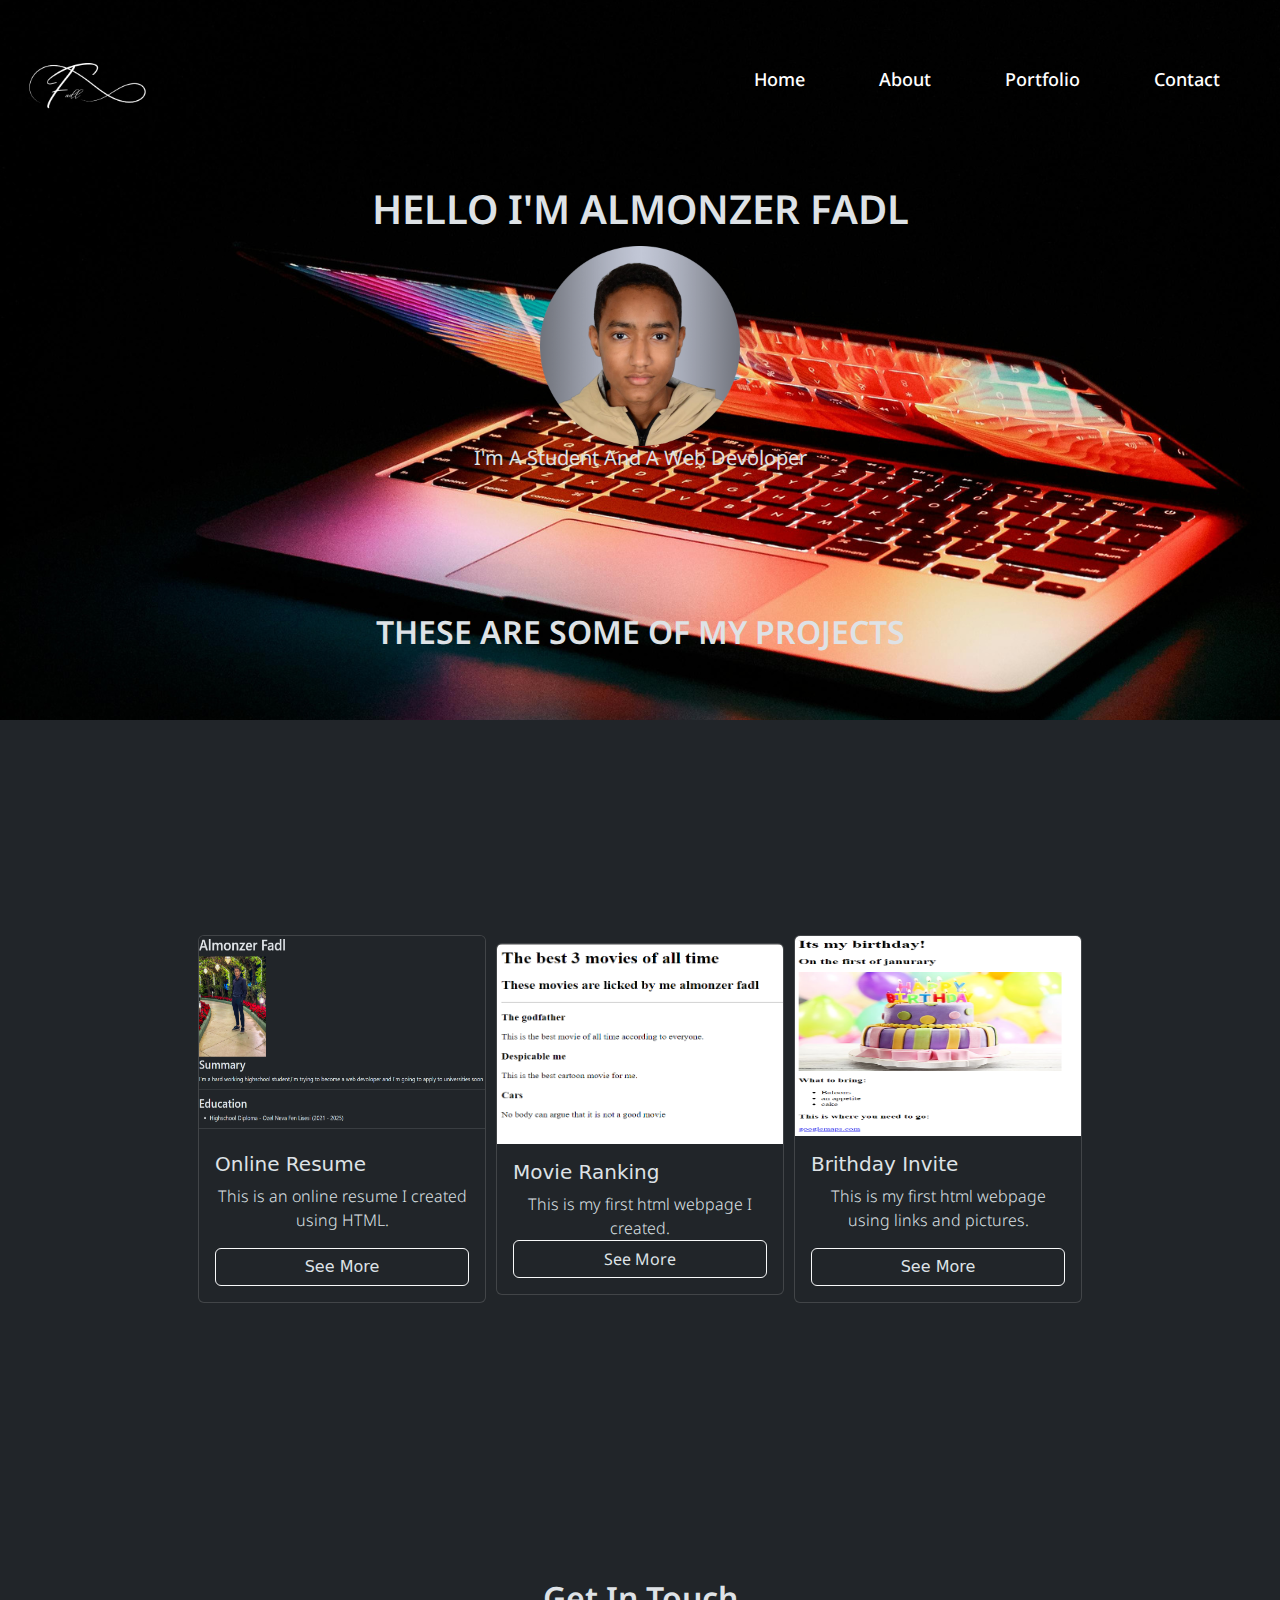
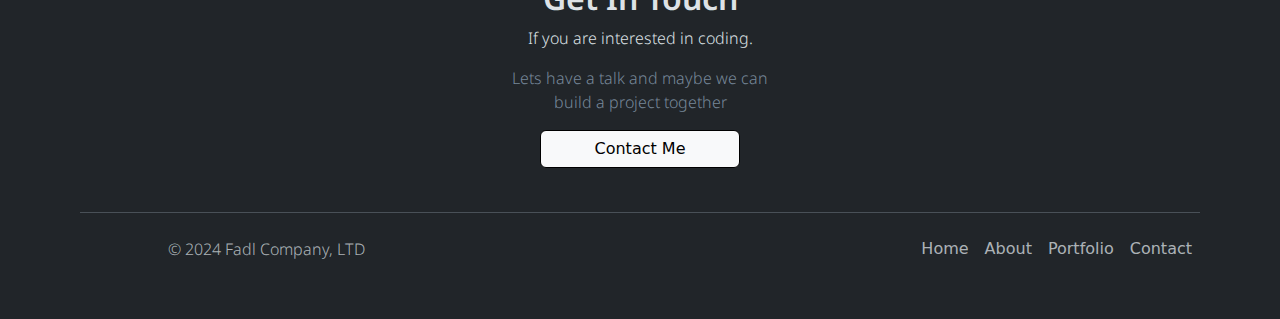
<file: index.html>
<!DOCTYPE html>
<html lang="en"  data-bs-theme="dark">
<head>
  <meta charset="UTF-8">
  <meta name="viewport" content="width=device-width, initial-scale=1.0">
  <title>Almonzer Fadl</title>
  <link href="https://cdn.jsdelivr.net/npm/bootstrap@5.3.3/dist/css/bootstrap.min.css" rel="stylesheet" integrity="sha384-QWTKZyjpPEjISv5WaRU9OFeRpok6YctnYmDr5pNlyT2bRjXh0JMhjY6hW+ALEwIH" crossorigin="anonymous">
  <script src="https://cdn.jsdelivr.net/npm/bootstrap@5.3.3/dist/js/bootstrap.bundle.min.js" integrity="sha384-YvpcrYf0tY3lHB60NNkmXc5s9fDVZLESaAA55NDzOxhy9GkcIdslK1eN7N6jIeHz" crossorigin="anonymous"></script>
  <link rel="preconnect" href="https://fonts.googleapis.com">
<link rel="preconnect" href="https://fonts.gstatic.com" crossorigin>
<link href="https://fonts.googleapis.com/css2?family=Noto+Sans:ital,wght@0,100..900;1,100..900&display=swap" rel="stylesheet">
  <link rel="stylesheet" href="./styles.css">
</head>
<body>
  <!--Header-->
 <div class="background-top">
  <section id="header" class="noto-sans-nav">
    <div>
      <nav>
        <img src="./images/Fadl logoo.png" class="logo">

        <ul>
          <li><a href="./index.html">Home</a></li>
          <li><a href="./public/about.html">About </a></li>
          <li><a href="./public/portfolio.html">Portfolio</a></li>
          <li><a href="./public/contact.html">Contact</a></li>
        </ul>

      </nav>
      
    </div>
  </section>
<!--Hero-->
<section id="hero-content" >
  <div class="container hero-content">
    <h1>Hello I'm Almonzer Fadl</h1>
    <img src="./images/persnal-icon.PNG" class="personal-icon">
    <h3 class="subheading">I'm A Student And A Web Devoloper</h3>

  </div>
</section>

<!--portfolio-->

<section id="Portfolio">
  <div class="sub-port">
  <h2 class="prot-sub">
    These are some of my projects
  </h2>
</div>

  <div class="flex-container">
    <div class="card" style="width: 18rem;">
      <img src="./images/online-resume.png" class="card-img-top" >
      <div class="card-body">
        <h5 class="card-title">Online Resume</h5>
        <p class="card-text">This is an online resume I created using HTML.
        </p>
        <a href="https://almonzerfadl.github.io/html-online-reusme/" class="btn btn-primary-outline-dark border-light btn-align-center">See More</a>
      </div>
      </div>
    
      <div class="card" style="width: 18rem;">
        <img src="./images/movie-ranking.png" class="card-img-top" >
        <div class="card-body">
          <h5 class="card-title">Movie Ranking</h5>
          <p class="card-text">This is my first html webpage I created.
          </py >
          <a href="https://almonzerfadl.github.io/html-portoflio/public/movie-ranking.html" class="btn btn-primary-outline-dark border-light btn-align-center">See More</a>
        </div>
        </div>

        <div class="card" style="width: 18rem;">
          <img src="./images/birthday-party.png" class="card-img-top" >
          <div class="card-body">
            <h5 class="card-title"> Brithday Invite </h5>
            <p class="card-text">This is my first html webpage using links and pictures.
            </p>
            <a href="https://almonzerfadl.github.io/html-portoflio/public/birthday-invite.html" class="btn btn-primary-outline-dark border-light btn-align-center">See More</a>
          </div>
         </div>
      </div>
</section>


<!--Contact-->
<section id="contact-me">

  <div class="container contact-cc">
    <div class="row">
      <h2>Get In Touch</h2>
      <p> If you are interested in coding.</p>
      <p class="nonsense">Lets have a talk and maybe we can<br/> build a project together</p>
      <div class="nonsense-div">
      <a href="./public/contact.html" class="btn btn-primary text-black border-black bg-light btn-align-cente">Contact Me</a>
    </div>
    </div>
  </div>

</section>
<!--Footer-->
<section id="Footer">
  <div class="container">
    <footer class="d-flex flex-wrap justify-content-between align-items-center py-3 my-4 border-top">
      <p class="col-md-4 mb-0 text-body-secondary">© 2024 Fadl Company, LTD</p>
  
      <a href="/" class="col-md-4 d-flex align-items-center justify-content-center mb-3 mb-md-0 me-md-auto link-body-emphasis text-decoration-none">
        <svg class="bi me-2" width="40" height="32"><use xlink:href="#bootstrap"></use></svg>
      </a>
  
      <ul class="nav col-md-4 justify-content-end">
        <li class="nav-item"><a href="./index.html" class="nav-link px-2 text-body-secondary">Home</a></li>
        <li class="nav-item"><a href="./public/about.html" class="nav-link px-2 text-body-secondary">About</a></li>
        <li class="nav-item"><a href="./public/portfolio.html" class="nav-link px-2 text-body-secondary">Portfolio</a></li>
        <li class="nav-item"><a href="./public/contact.html" class="nav-link px-2 text-body-secondary">Contact</a></li>
      </ul>
    </footer>
  </div>
</section>
</body>
</html>
</file>
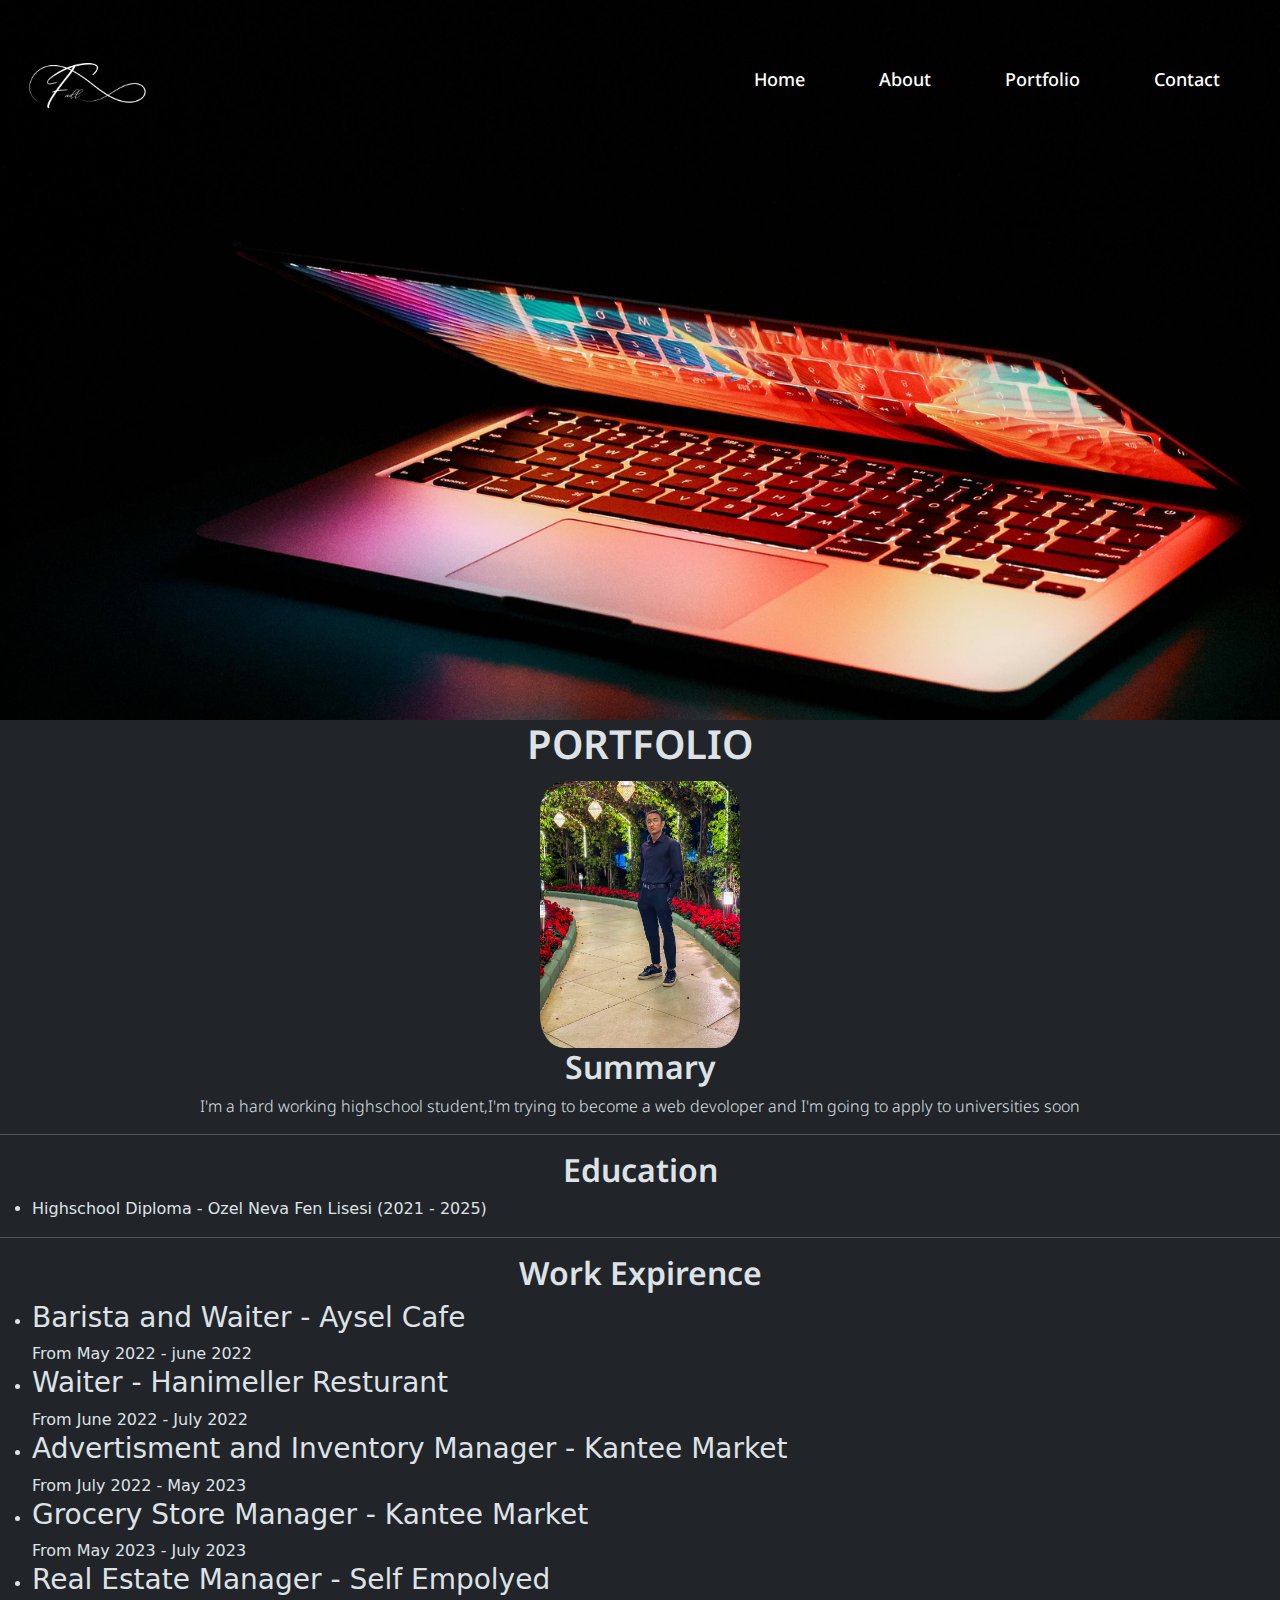
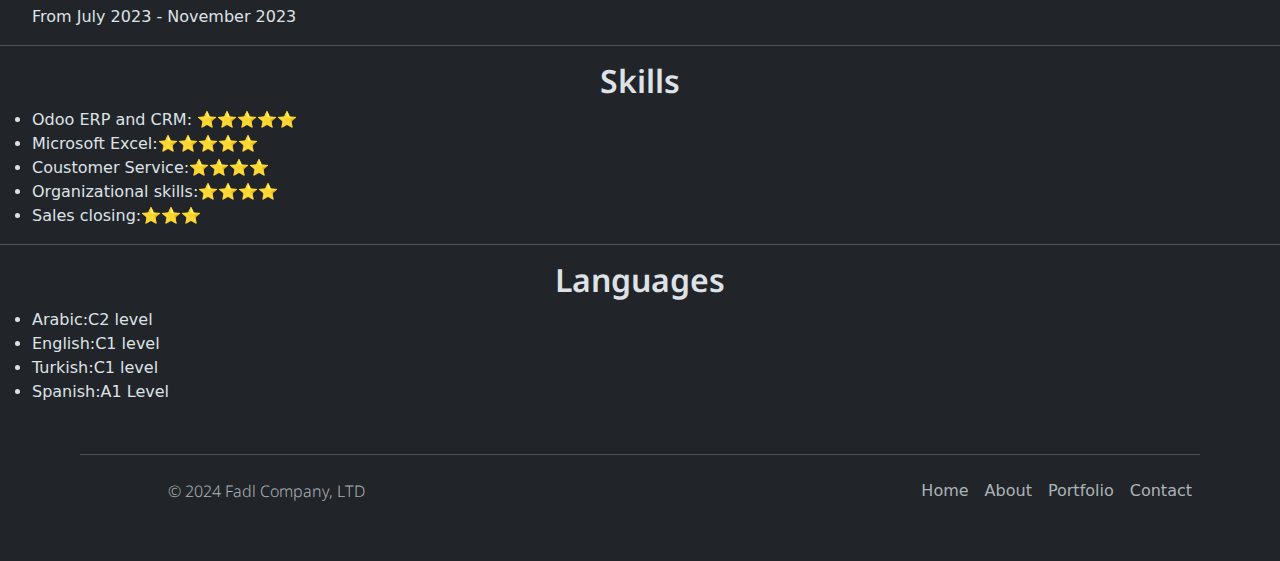
<file: 4.4 Capstone Project - online resume/portfolio.html>
<html lang="en"  data-bs-theme="dark">
<head>
  <meta charset="UTF-8">
  <meta name="viewport" content="width=device-width, initial-scale=1.0">
  <title>Portfolio</title>
  <link href="https://cdn.jsdelivr.net/npm/bootstrap@5.3.3/dist/css/bootstrap.min.css" rel="stylesheet" integrity="sha384-QWTKZyjpPEjISv5WaRU9OFeRpok6YctnYmDr5pNlyT2bRjXh0JMhjY6hW+ALEwIH" crossorigin="anonymous">
  <script src="https://cdn.jsdelivr.net/npm/bootstrap@5.3.3/dist/js/bootstrap.bundle.min.js" integrity="sha384-YvpcrYf0tY3lHB60NNkmXc5s9fDVZLESaAA55NDzOxhy9GkcIdslK1eN7N6jIeHz" crossorigin="anonymous"></script>
  <link rel="preconnect" href="https://fonts.googleapis.com">
<link rel="preconnect" href="https://fonts.gstatic.com" crossorigin>
<link href="https://fonts.googleapis.com/css2?family=Noto+Sans:ital,wght@0,100..900;1,100..900&display=swap" rel="stylesheet">
  <link rel="stylesheet" href="../styles.css">
</head>
<body>
  <!--Header-->
 <div class="background-top">
  <section id="header" class="noto-sans-nav">
    <div>
      <nav>
        <img src="../images/Fadl logoo.png" class="logo">

        <ul>
          <li><a href="../index.html">Home</a></li>
          <li><a href="../public/about.html">About </a></li>
          <li><a href="./portfolio.html">Portfolio</a></li>
          <li><a href="../public/contact.html">Contact</a></li>
        </ul>

      </nav>
      
    </div>
  </section>
</div>
<div>
<h1>Portfolio</h1>

<img src="./assets/Images/My own picture.jpg" width="200" class="picturepersona"/>

<h2>Summary</h2>
<p> I'm a hard working highschool student,I'm trying to become a web devoloper and I'm going to apply to universities soon</p>
<hr/>

<h2>Education</h2>
<ul>
    <li>Highschool Diploma - Ozel Neva Fen Lisesi (2021 - 2025)</li>
</ul>
<hr/>

<h2>Work Expirence</h2>
<ul>
    <li><h3>Barista and Waiter - Aysel Cafe</h3>
        From May 2022 - june 2022    </li>
    <li><h3>Waiter - Hanimeller Resturant</h3>
        From June 2022 - July 2022
    </li>
    <li><h3>Advertisment and Inventory Manager - Kantee Market</h3>
    From July 2022 - May 2023
    </li>

    <li><h3>Grocery Store Manager - Kantee Market</h3>
        From May 2023 - July 2023
    </li>
   <li><h3>Real Estate Manager - Self Empolyed</h3>
    From July 2023 - November 2023
</li>
</ul>
<hr/>

<h2>Skills</h2>
<ul>
    <li>Odoo ERP and CRM: ⭐️⭐️⭐️⭐️⭐️</li>
    <li>Microsoft Excel:⭐️⭐️⭐️⭐️⭐️</li>
    <li>Coustomer Service:⭐️⭐️⭐️⭐️</li>
    <li>Organizational skills:⭐️⭐️⭐️⭐️</li>
    <li>Sales closing:⭐️⭐️⭐️</li>
</ul>
<hr/>

<h2>Languages</h2>
<ul>
    <li>Arabic:C2 level</li>
    <li>English:C1 level</li>
    <li>Turkish:C1 level</li>
    <li>Spanish:A1 Level</li>
</ul>
</div>
<!--Footer-->
<section id="Footer">
    <div class="container">
      <footer class="d-flex flex-wrap justify-content-between align-items-center py-3 my-4 border-top">
        <p class="col-md-4 mb-0 text-body-secondary">© 2024 Fadl Company, LTD</p>
    
        <a href="/" class="col-md-4 d-flex align-items-center justify-content-center mb-3 mb-md-0 me-md-auto link-body-emphasis text-decoration-none">
          <svg class="bi me-2" width="40" height="32"><use xlink:href="#bootstrap"></use></svg>
        </a>
    
        <ul class="nav col-md-4 justify-content-end">
          <li class="nav-item"><a href="../index.html" class="nav-link px-2 text-body-secondary">Home</a></li>
          <li class="nav-item"><a href="../public/about.html" class="nav-link px-2 text-body-secondary">About</a></li>
          <li class="nav-item"><a href="./portfolio.html" class="nav-link px-2 text-body-secondary">Portfolio</a></li>
          <li class="nav-item"><a href="../public/contact.html" class="nav-link px-2 text-body-secondary">Contact</a></li>
        </ul>
      </footer>
    </div>
  </section>
</body>
</html>
</file>
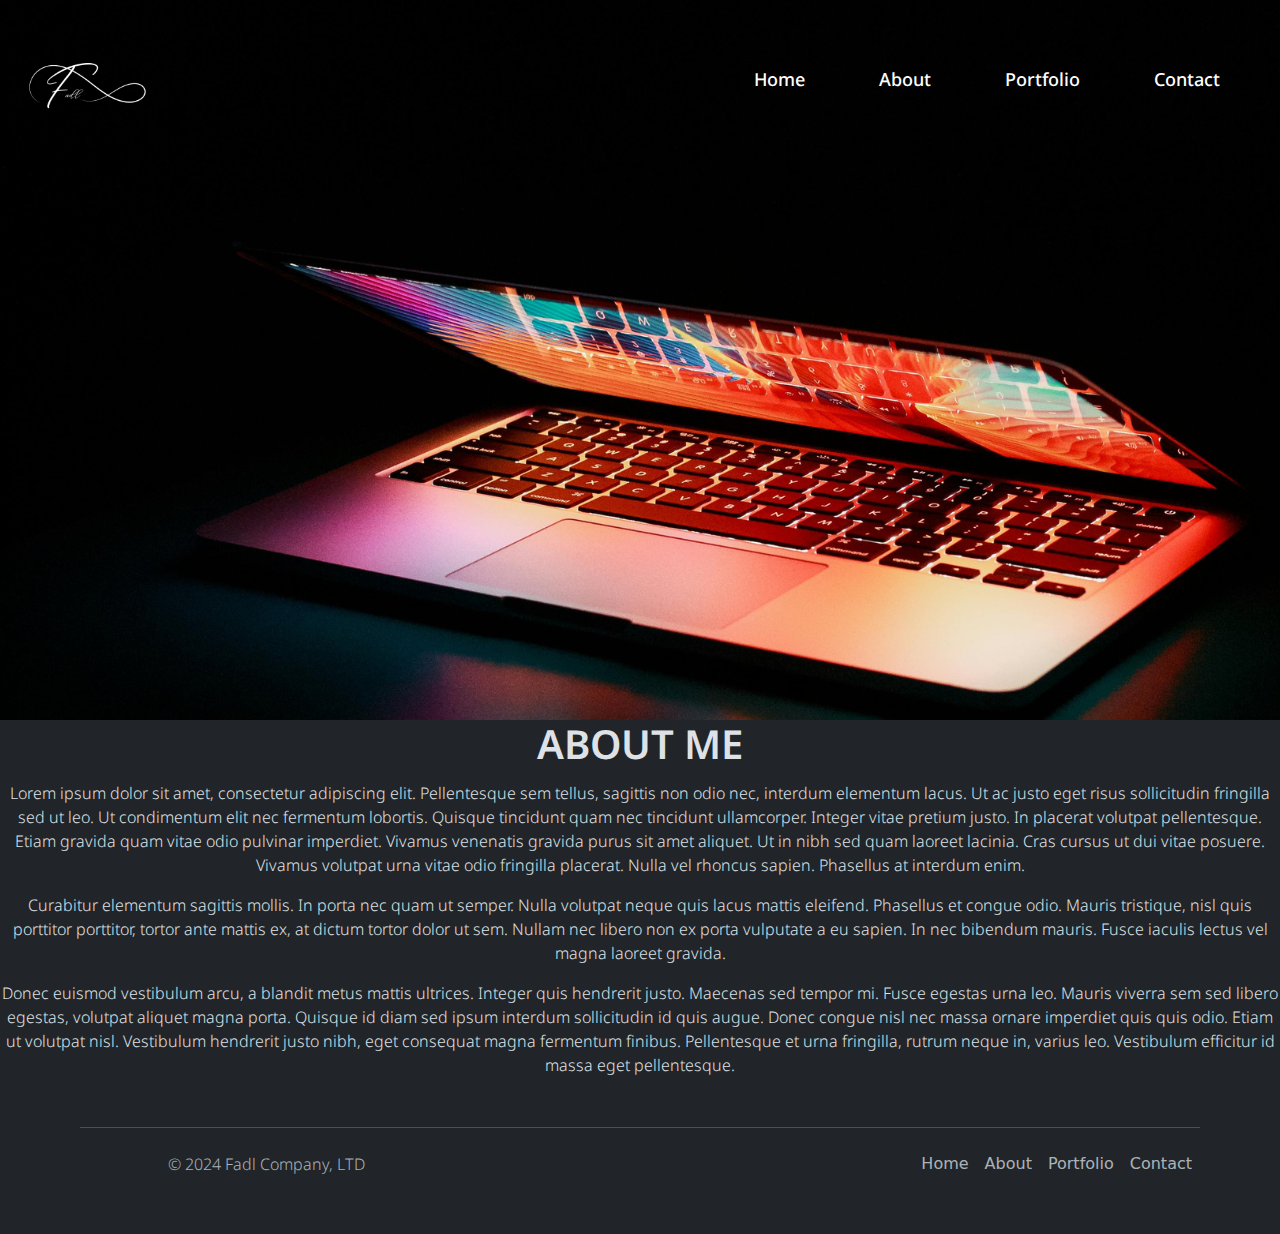
<file: public/about.html>
<!DOCTYPE html>
<html lang="en"  data-bs-theme="dark">
<head>
  <meta charset="UTF-8">
  <meta name="viewport" content="width=device-width, initial-scale=1.0">
  <title>About Me</title>
  <link href="https://cdn.jsdelivr.net/npm/bootstrap@5.3.3/dist/css/bootstrap.min.css" rel="stylesheet" integrity="sha384-QWTKZyjpPEjISv5WaRU9OFeRpok6YctnYmDr5pNlyT2bRjXh0JMhjY6hW+ALEwIH" crossorigin="anonymous">
  <script src="https://cdn.jsdelivr.net/npm/bootstrap@5.3.3/dist/js/bootstrap.bundle.min.js" integrity="sha384-YvpcrYf0tY3lHB60NNkmXc5s9fDVZLESaAA55NDzOxhy9GkcIdslK1eN7N6jIeHz" crossorigin="anonymous"></script>
  <link rel="preconnect" href="https://fonts.googleapis.com">
<link rel="preconnect" href="https://fonts.gstatic.com" crossorigin>
<link href="https://fonts.googleapis.com/css2?family=Noto+Sans:ital,wght@0,100..900;1,100..900&display=swap" rel="stylesheet">
  <link rel="stylesheet" href="../styles.css">
</head>
<body>
    <div class="background-top">
        <section id="header" class="noto-sans-nav">
          <div>
            <nav>
              <img src="../images/Fadl logoo.png" class="logo">
      
              <ul>
                <li><a href="../index.html">Home</a></li>
                <li><a href="./about.html">About </a></li>
                <li><a href="./portfolio.html">Portfolio</a></li>
                <li><a href="./contact.html">Contact</a></li>
              </ul>
      
            </nav>
            
          </div>
        </section>
        </div>
        <div>
        <h1>About Me</h1>
        <p>Lorem ipsum dolor sit amet, consectetur adipiscing elit. Pellentesque sem tellus, sagittis non odio nec, interdum
          elementum lacus. Ut ac justo eget risus sollicitudin fringilla sed ut leo. Ut condimentum elit nec fermentum lobortis.
          Quisque tincidunt quam nec tincidunt ullamcorper. Integer vitae pretium justo. In placerat volutpat pellentesque.
          Etiam
          gravida quam vitae odio pulvinar imperdiet. Vivamus venenatis gravida purus sit amet aliquet. Ut in nibh sed quam
          laoreet lacinia. Cras cursus ut dui vitae posuere. Vivamus volutpat urna vitae odio fringilla placerat. Nulla vel
          rhoncus sapien. Phasellus at interdum enim.</p>
        
        <p>Curabitur elementum sagittis mollis. In porta nec quam ut semper. Nulla volutpat neque quis lacus mattis eleifend.
          Phasellus et congue odio. Mauris tristique, nisl quis porttitor porttitor, tortor ante mattis ex, at dictum tortor
          dolor
          ut sem. Nullam nec libero non ex porta vulputate a eu sapien. In nec bibendum mauris. Fusce iaculis lectus vel magna
          laoreet gravida.</p>
        
        <p>Donec euismod vestibulum arcu, a blandit metus mattis ultrices. Integer quis hendrerit justo. Maecenas sed tempor mi.
          Fusce egestas urna leo. Mauris viverra sem sed libero egestas, volutpat aliquet magna porta. Quisque id diam sed ipsum
          interdum sollicitudin id quis augue. Donec congue nisl nec massa ornare imperdiet quis quis odio. Etiam ut volutpat
          nisl. Vestibulum hendrerit justo nibh, eget consequat magna fermentum finibus. Pellentesque et urna fringilla, rutrum
          neque in, varius leo. Vestibulum efficitur id massa eget pellentesque.</p>
        </div>

        <!--Footer-->
<section id="Footer">
  <div class="container">
    <footer class="d-flex flex-wrap justify-content-between align-items-center py-3 my-4 border-top">
      <p class="col-md-4 mb-0 text-body-secondary">© 2024 Fadl Company, LTD</p>
  
      <a href="/" class="col-md-4 d-flex align-items-center justify-content-center mb-3 mb-md-0 me-md-auto link-body-emphasis text-decoration-none">
        <svg class="bi me-2" width="40" height="32"><use xlink:href="#bootstrap"></use></svg>
      </a>
  
      <ul class="nav col-md-4 justify-content-end">
        <li class="nav-item"><a href="../index.html" class="nav-link px-2 text-body-secondary">Home</a></li>
        <li class="nav-item"><a href="./about.html" class="nav-link px-2 text-body-secondary">About</a></li>
        <li class="nav-item"><a href="./portfolio.html" class="nav-link px-2 text-body-secondary">Portfolio</a></li>
        <li class="nav-item"><a href="./contact.html" class="nav-link px-2 text-body-secondary">Contact</a></li>
      </ul>
    </footer>
  </div>
</section>
</body>
</html>
</file>
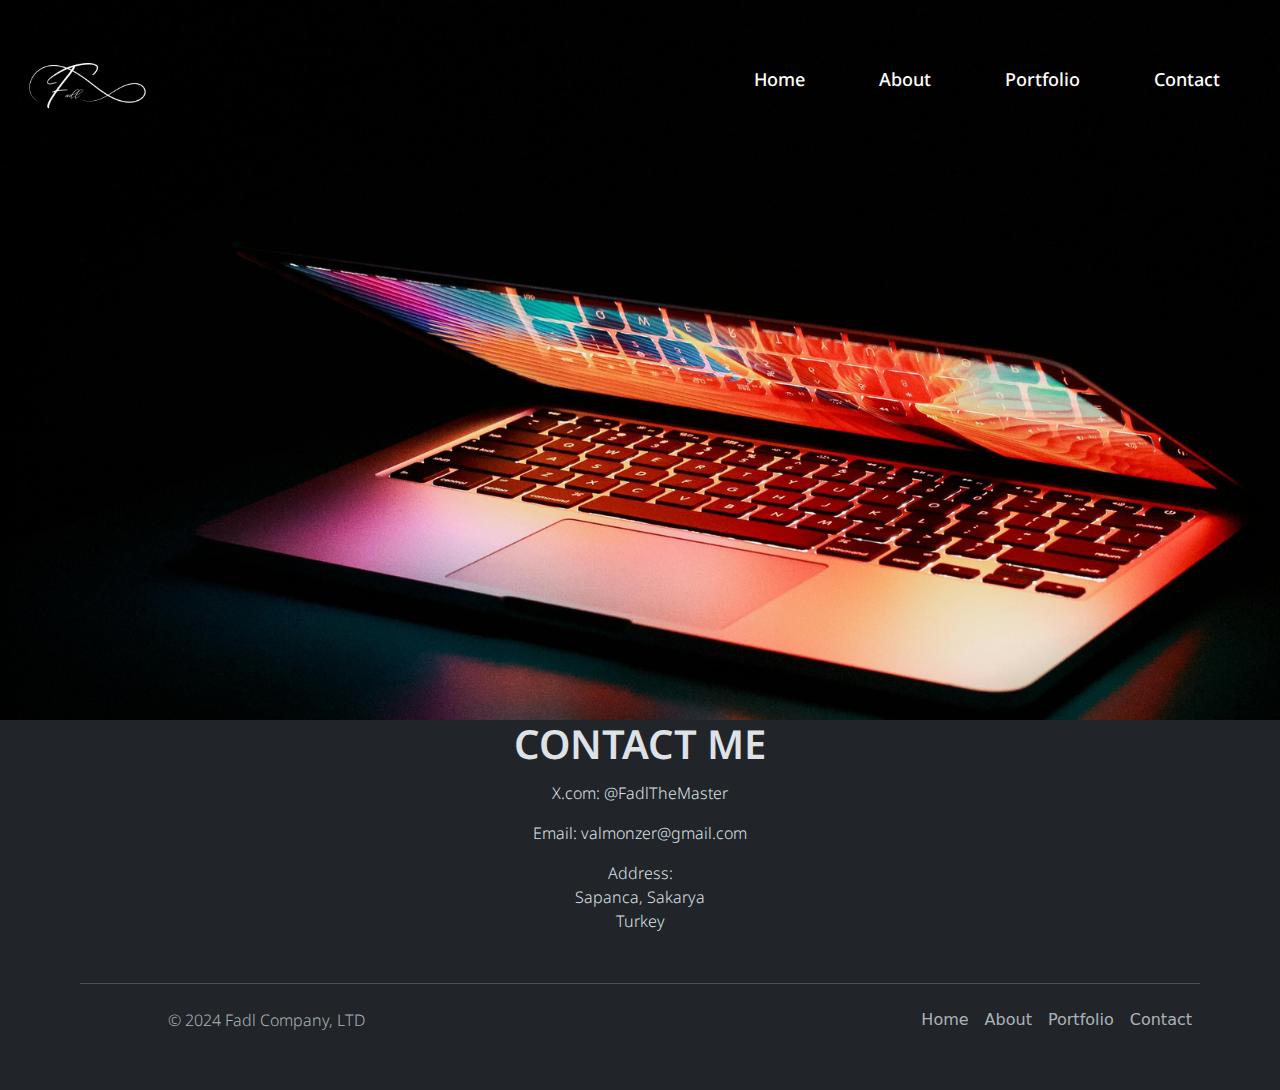
<file: public/contact.html>
<!DOCTYPE html>
<html lang="en"  data-bs-theme="dark">
<head>
  <meta charset="UTF-8">
  <meta name="viewport" content="width=device-width, initial-scale=1.0">
  <title>Contact Me</title>
  <link href="https://cdn.jsdelivr.net/npm/bootstrap@5.3.3/dist/css/bootstrap.min.css" rel="stylesheet" integrity="sha384-QWTKZyjpPEjISv5WaRU9OFeRpok6YctnYmDr5pNlyT2bRjXh0JMhjY6hW+ALEwIH" crossorigin="anonymous">
  <script src="https://cdn.jsdelivr.net/npm/bootstrap@5.3.3/dist/js/bootstrap.bundle.min.js" integrity="sha384-YvpcrYf0tY3lHB60NNkmXc5s9fDVZLESaAA55NDzOxhy9GkcIdslK1eN7N6jIeHz" crossorigin="anonymous"></script>
  <link rel="preconnect" href="https://fonts.googleapis.com">
<link rel="preconnect" href="https://fonts.gstatic.com" crossorigin>
<link href="https://fonts.googleapis.com/css2?family=Noto+Sans:ital,wght@0,100..900;1,100..900&display=swap" rel="stylesheet">
  <link rel="stylesheet" href="../styles.css">
</head>
<body>
    <div class="background-top">
        <section id="header" class="noto-sans-nav">
          <div>
            <nav>
              <img src="../images/Fadl logoo.png" class="logo">
      
              <ul>
                <li><a href="../index.html">Home</a></li>
                <li><a href="./about.html">About </a></li>
                <li><a href="./portfolio.html">Portfolio</a></li>
                <li><a href="./contact.html">Contact</a></li>
              </ul>
      
            </nav>
            
          </div>
        </section>
        </div>

<div>
<h1>Contact Me</h1>
<p>X.com: @FadlTheMaster</p>
<p>Email: valmonzer@gmail.com</p>
<p>Address:<br/>
  Sapanca, Sakarya<br />
   Turkey <br />
</p>
</div>
<!--Footer-->
<section id="Footer">
  <div class="container">
    <footer class="d-flex flex-wrap justify-content-between align-items-center py-3 my-4 border-top">
      <p class="col-md-4 mb-0 text-body-secondary">© 2024 Fadl Company, LTD</p>
  
      <a href="/" class="col-md-4 d-flex align-items-center justify-content-center mb-3 mb-md-0 me-md-auto link-body-emphasis text-decoration-none">
        <svg class="bi me-2" width="40" height="32"><use xlink:href="#bootstrap"></use></svg>
      </a>
  
      <ul class="nav col-md-4 justify-content-end">
        <li class="nav-item"><a href="../index.html" class="nav-link px-2 text-body-secondary">Home</a></li>
        <li class="nav-item"><a href="./about.html" class="nav-link px-2 text-body-secondary">About</a></li>
        <li class="nav-item"><a href="./portfolio.html" class="nav-link px-2 text-body-secondary">Portfolio</a></li>
        <li class="nav-item"><a href="./contact.html" class="nav-link px-2 text-body-secondary">Contact</a></li>
      </ul>
    </footer>
  </div>
</section>

</body>
</html>
</file>
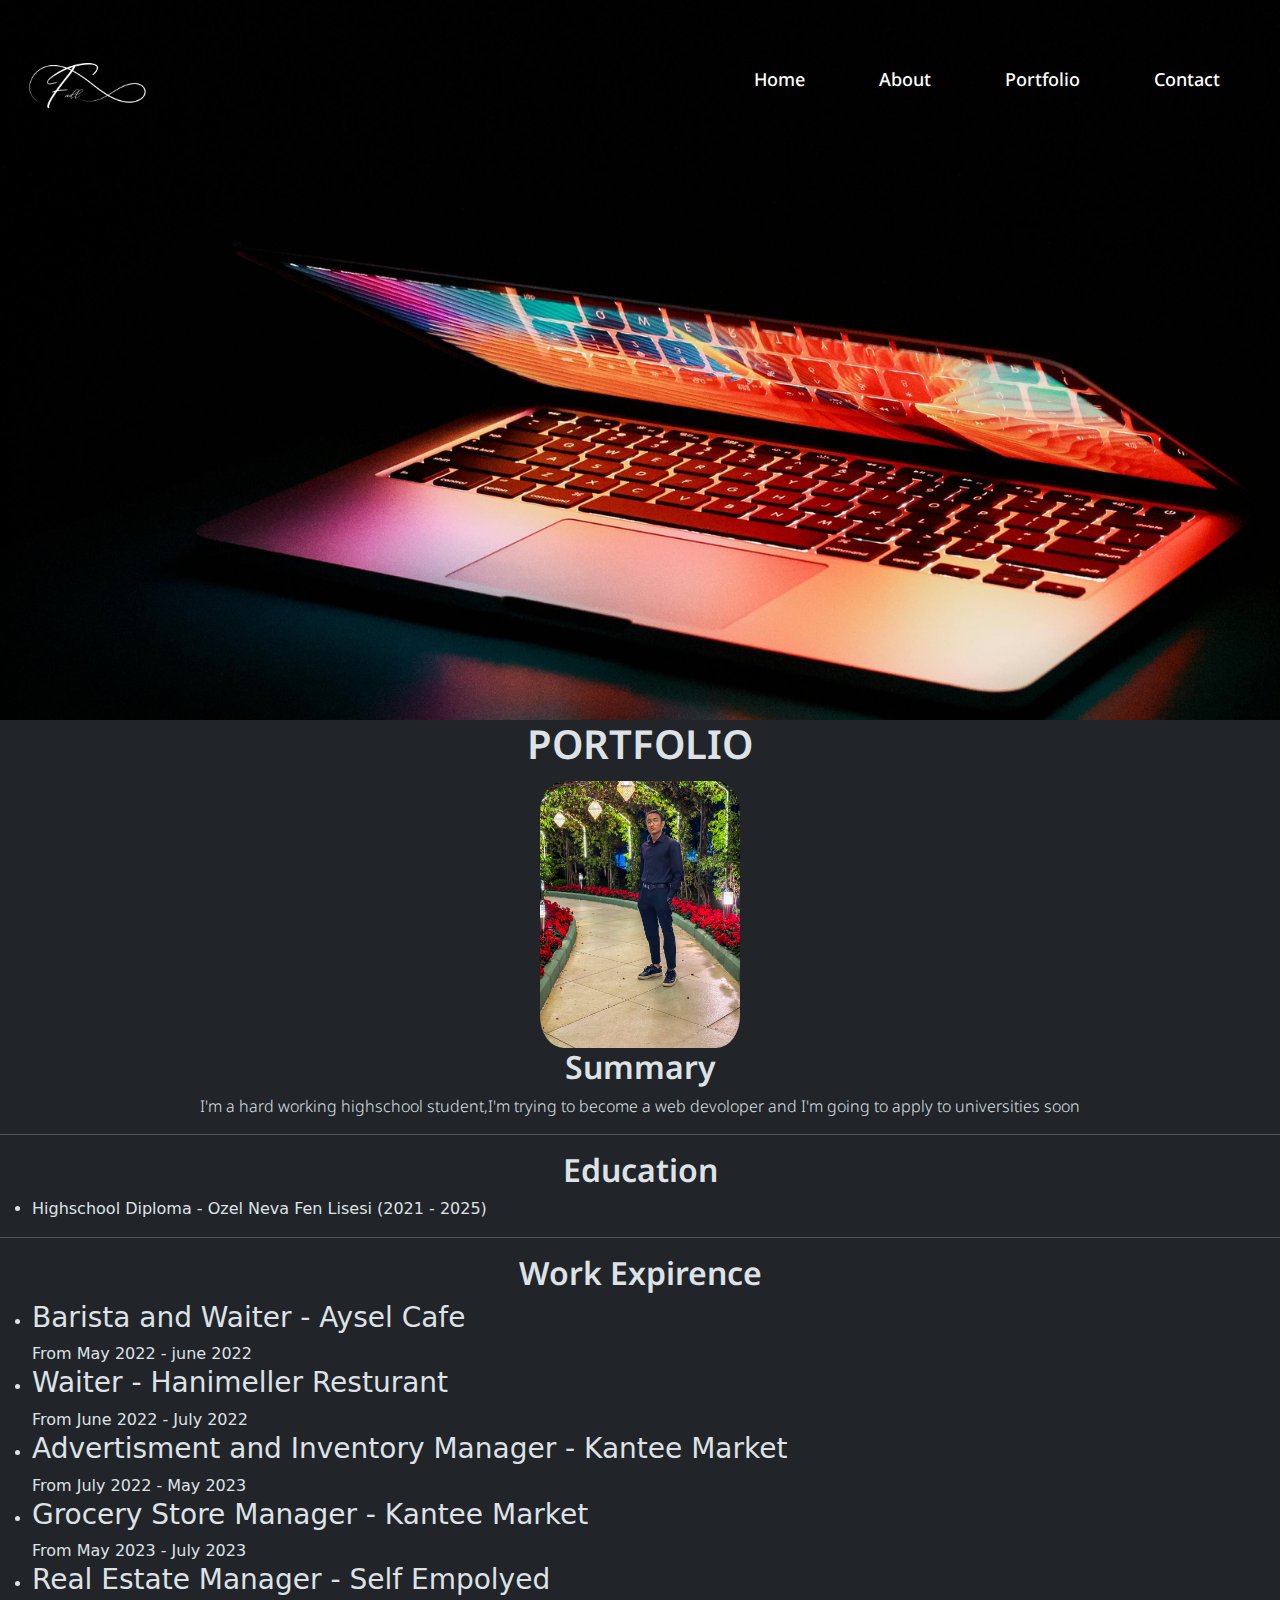
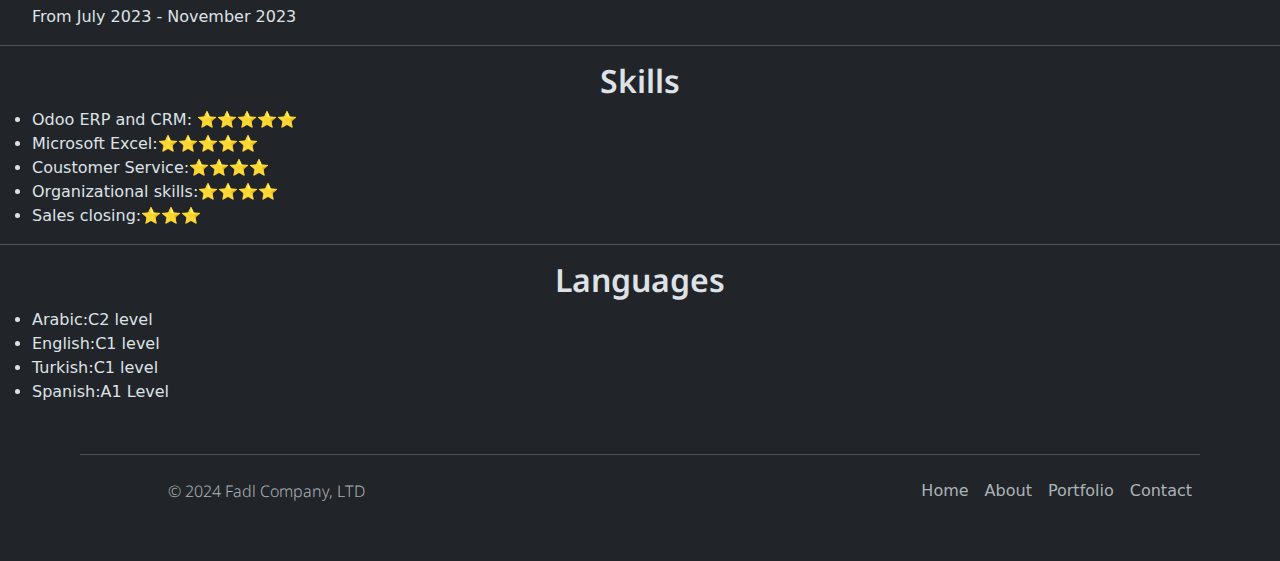
<file: public/portfolio.html>
<html lang="en"  data-bs-theme="dark">
<head>
  <meta charset="UTF-8">
  <meta name="viewport" content="width=device-width, initial-scale=1.0">
  <title>Portfolio</title>
  <link href="https://cdn.jsdelivr.net/npm/bootstrap@5.3.3/dist/css/bootstrap.min.css" rel="stylesheet" integrity="sha384-QWTKZyjpPEjISv5WaRU9OFeRpok6YctnYmDr5pNlyT2bRjXh0JMhjY6hW+ALEwIH" crossorigin="anonymous">
  <script src="https://cdn.jsdelivr.net/npm/bootstrap@5.3.3/dist/js/bootstrap.bundle.min.js" integrity="sha384-YvpcrYf0tY3lHB60NNkmXc5s9fDVZLESaAA55NDzOxhy9GkcIdslK1eN7N6jIeHz" crossorigin="anonymous"></script>
  <link rel="preconnect" href="https://fonts.googleapis.com">
<link rel="preconnect" href="https://fonts.gstatic.com" crossorigin>
<link href="https://fonts.googleapis.com/css2?family=Noto+Sans:ital,wght@0,100..900;1,100..900&display=swap" rel="stylesheet">
  <link rel="stylesheet" href="../styles.css">
</head>
<body>
  <!--Header-->
 <div class="background-top">
  <section id="header" class="noto-sans-nav">
    <div>
      <nav>
        <img src="../images/Fadl logoo.png" class="logo">

        <ul>
          <li><a href="../index.html">Home</a></li>
          <li><a href="../public/about.html">About </a></li>
          <li><a href="./portfolio.html">Portfolio</a></li>
          <li><a href="../public/contact.html">Contact</a></li>
        </ul>

      </nav>
      
    </div>
  </section>
</div>
<div>
<h1>Portfolio</h1>

<img src="../assets/Images/My own picture.jpg" width="200" class="picturepersona"/>

<h2>Summary</h2>
<p> I'm a hard working highschool student,I'm trying to become a web devoloper and I'm going to apply to universities soon</p>
<hr/>

<h2>Education</h2>
<ul>
    <li>Highschool Diploma - Ozel Neva Fen Lisesi (2021 - 2025)</li>
</ul>
<hr/>

<h2>Work Expirence</h2>
<ul>
    <li><h3>Barista and Waiter - Aysel Cafe</h3>
        From May 2022 - june 2022    </li>
    <li><h3>Waiter - Hanimeller Resturant</h3>
        From June 2022 - July 2022
    </li>
    <li><h3>Advertisment and Inventory Manager - Kantee Market</h3>
    From July 2022 - May 2023
    </li>

    <li><h3>Grocery Store Manager - Kantee Market</h3>
        From May 2023 - July 2023
    </li>
   <li><h3>Real Estate Manager - Self Empolyed</h3>
    From July 2023 - November 2023
</li>
</ul>
<hr/>

<h2>Skills</h2>
<ul>
    <li>Odoo ERP and CRM: ⭐️⭐️⭐️⭐️⭐️</li>
    <li>Microsoft Excel:⭐️⭐️⭐️⭐️⭐️</li>
    <li>Coustomer Service:⭐️⭐️⭐️⭐️</li>
    <li>Organizational skills:⭐️⭐️⭐️⭐️</li>
    <li>Sales closing:⭐️⭐️⭐️</li>
</ul>
<hr/>

<h2>Languages</h2>
<ul>
    <li>Arabic:C2 level</li>
    <li>English:C1 level</li>
    <li>Turkish:C1 level</li>
    <li>Spanish:A1 Level</li>
</ul>
</div>
<!--Footer-->
<section id="Footer">
    <div class="container">
      <footer class="d-flex flex-wrap justify-content-between align-items-center py-3 my-4 border-top">
        <p class="col-md-4 mb-0 text-body-secondary">© 2024 Fadl Company, LTD</p>
    
        <a href="/" class="col-md-4 d-flex align-items-center justify-content-center mb-3 mb-md-0 me-md-auto link-body-emphasis text-decoration-none">
          <svg class="bi me-2" width="40" height="32"><use xlink:href="#bootstrap"></use></svg>
        </a>
    
        <ul class="nav col-md-4 justify-content-end">
          <li class="nav-item"><a href="../index.html" class="nav-link px-2 text-body-secondary">Home</a></li>
          <li class="nav-item"><a href="../public/about.html" class="nav-link px-2 text-body-secondary">About</a></li>
          <li class="nav-item"><a href="./portfolio.html" class="nav-link px-2 text-body-secondary">Portfolio</a></li>
          <li class="nav-item"><a href="../public/contact.html" class="nav-link px-2 text-body-secondary">Contact</a></li>
        </ul>
      </footer>
    </div>
  </section>
</body>
</html>
</file>
<file: styles.css>
.gradient-background{
    background: url(./images/Background.jpg)
  }


  .noto-sans-nav {
    font-family: "Noto Sans", sans-serif;
    font-optical-sizing: auto;
    font-weight: 500;
    font-style: normal;
    font-variation-settings:
      "wdth" 100;
  }

.container{
    padding: 10px 10px;
}

.logo{
    height: 175px;
    position: relative;

}

nav{
    display: flex;
    flex-wrap: wrap;
    justify-content: space-between;
    align-items: center; 
}

nav ul li{
    display: inline-block;
    list-style: none;
    margin: 10px;
}

nav ul li a{
  color: white;
  text-decoration: none;
  font-size: 18px;
  padding-right: 50px;

}

.background-top{
  background-image: url("./images/lapotopbg.png");
  height: 80vh;
  width: 100%;
  
}

h1{
  font-family: "Noto Sans", sans-serif;
    font-optical-sizing: auto;
    font-weight: 600;
    font-style: normal;
    font-variation-settings:
      "wdth" 100;
      text-align: center;
      padding-bottom: 5px;
    text-transform: uppercase;
    
}

.subheading{
  font-family: "Noto Sans", sans-serif;
  font-optical-sizing: auto;
  font-weight: 400;
  font-style: normal;
  font-variation-settings:
    "wdth" 700;
    text-align: center;
    padding-bottom: 5px;
    font-size: 20px;
}


.personal-icon{
  display: block;
  margin-left: auto;
  margin-right: auto;
  height: 200px;
}

.flex-container {
  display: flex;
  height: 100vh;
  justify-content: center;
  align-items: center;
  gap: 10px;
}
#hero-content{
  padding-bottom: 10px;
  margin-bottom: 10px;
}
.sub-port{
  padding-top: 100px;
  display: block;
  margin-left: auto;
  margin-right: auto;
  padding-bottom: 10px;
  text-align: center;
  text-transform: uppercase;
}
h2{
  font-family: "Noto Sans", sans-serif;
    font-optical-sizing: auto;
    font-weight: 600;
    font-style: normal;
    font-variation-settings:
      "wdth" 100;
      text-align: center;
}
p{
  font-family: "Noto Sans", sans-serif;
    font-optical-sizing: auto;
    font-weight: 300;
    font-style: normal;
    font-variation-settings:
      "wdth" 100;
      text-align: center;
}

.nonsense{
  color: lightslategrey;
}

.btn-align-center{
  display: block;
  margin-left: auto;
  margin-right: auto;
}
.btn-align-cente{
  display: flex;
  text-align: center;
  width: 200px;
  justify-content: center;

}
.nonsense-div{
  display: flex;
  justify-content: center;
  flex-wrap: wrap;
}

.card-img-top{
  height: 200px;
}
.picturepersona{
  border-radius: 12%;
  height: auto;
  display: block;
  margin-left: auto;
  margin-right: auto;
}
</file>
